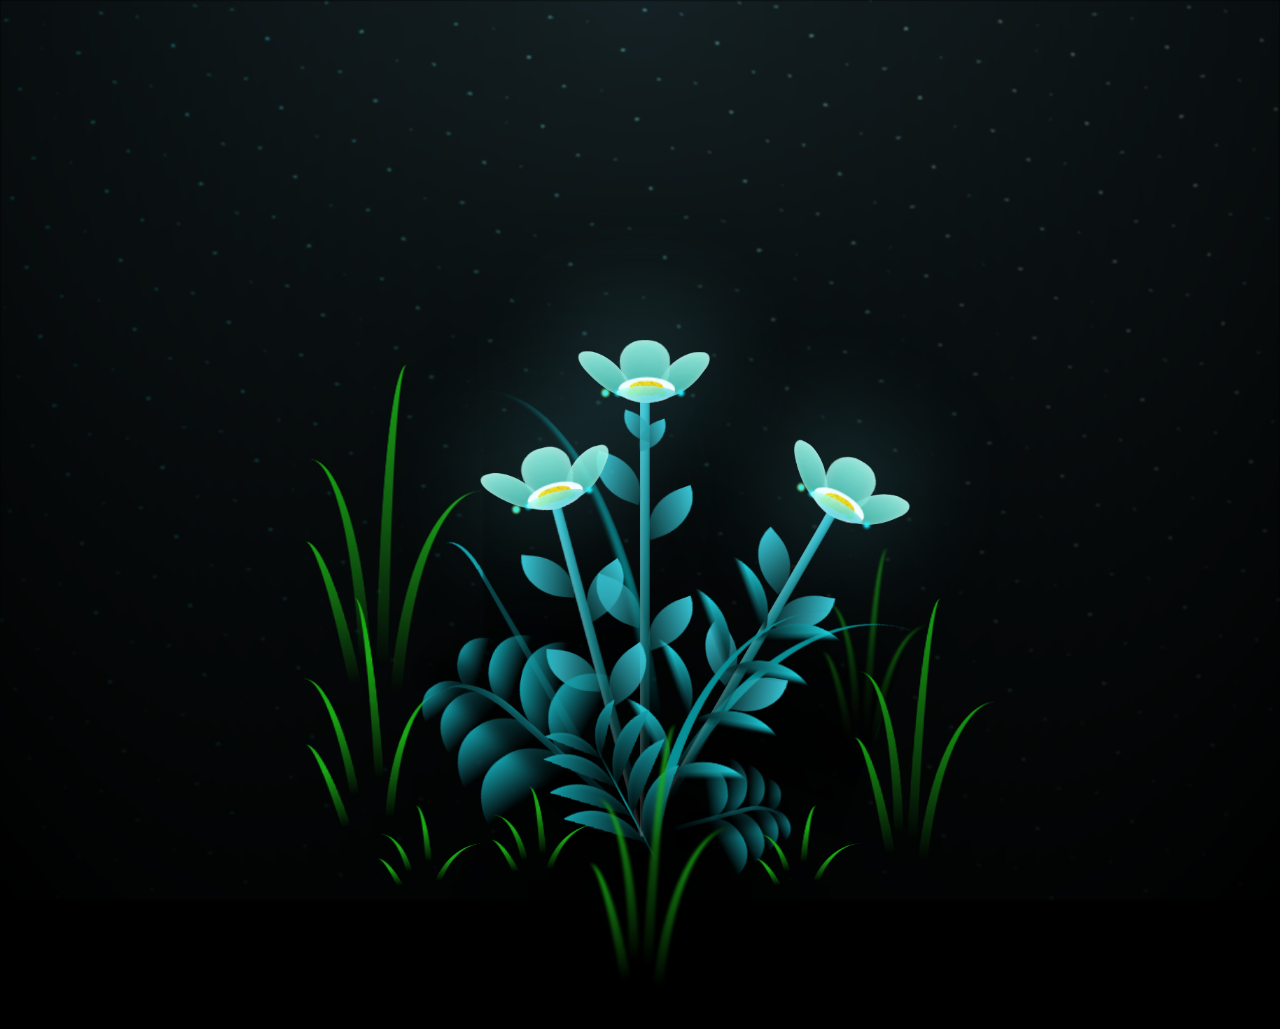
<file: index.html>
<body class="not-loaded">
    <div class="night"></div>
    <div class="flowers">
      <div class="flower flower--1">
        <div class="flower__leafs flower__leafs--1">
          <div class="flower__leaf flower__leaf--1"></div>
          <div class="flower__leaf flower__leaf--2"></div>
          <div class="flower__leaf flower__leaf--3"></div>
          <div class="flower__leaf flower__leaf--4"></div>
          

          <div class="flower__white-circle"></div>
  
          <div class="flower__light flower__light--1"></div>
          <div class="flower__light flower__light--2"></div>
          <div class="flower__light flower__light--3"></div>
          <div class="flower__light flower__light--4"></div>
          <div class="flower__light flower__light--5"></div>
          <div class="flower__light flower__light--6"></div>
          <div class="flower__light flower__light--7"></div>
          <div class="flower__light flower__light--8"></div>
  
        </div>
        <div class="flower__line">
          <div class="flower__line__leaf flower__line__leaf--1"></div>
          <div class="flower__line__leaf flower__line__leaf--2"></div>
          <div class="flower__line__leaf flower__line__leaf--3"></div>
          <div class="flower__line__leaf flower__line__leaf--4"></div>
          <div class="flower__line__leaf flower__line__leaf--5"></div>
          <div class="flower__line__leaf flower__line__leaf--6"></div>
        </div>
      </div>
  
      <div class="flower flower--2">
        <div class="flower__leafs flower__leafs--2">
          <div class="flower__leaf flower__leaf--1"></div>
          <div class="flower__leaf flower__leaf--2"></div>
          <div class="flower__leaf flower__leaf--3"></div>
          <div class="flower__leaf flower__leaf--4"></div>
          <div class="flower__white-circle"></div>
  
          <div class="flower__light flower__light--1"></div>
          <div class="flower__light flower__light--2"></div>
          <div class="flower__light flower__light--3"></div>
          <div class="flower__light flower__light--4"></div>
          <div class="flower__light flower__light--5"></div>
          <div class="flower__light flower__light--6"></div>
          <div class="flower__light flower__light--7"></div>
          <div class="flower__light flower__light--8"></div>
  
        </div>
        <div class="flower__line">
          <div class="flower__line__leaf flower__line__leaf--1"></div>
          <div class="flower__line__leaf flower__line__leaf--2"></div>
          <div class="flower__line__leaf flower__line__leaf--3"></div>
          <div class="flower__line__leaf flower__line__leaf--4"></div>
        </div>
      </div>
  
      <div class="flower flower--3">
        <div class="flower__leafs flower__leafs--3">
          <div class="flower__leaf flower__leaf--1"></div>
          <div class="flower__leaf flower__leaf--2"></div>
          <div class="flower__leaf flower__leaf--3"></div>
          <div class="flower__leaf flower__leaf--4"></div>
          <div class="flower__white-circle"></div>
  
          <div class="flower__light flower__light--1"></div>
          <div class="flower__light flower__light--2"></div>
          <div class="flower__light flower__light--3"></div>
          <div class="flower__light flower__light--4"></div>
          <div class="flower__light flower__light--5"></div>
          <div class="flower__light flower__light--6"></div>
          <div class="flower__light flower__light--7"></div>
          <div class="flower__light flower__light--8"></div>
  
        </div>
        <div class="flower__line">
          <div class="flower__line__leaf flower__line__leaf--1"></div>
          <div class="flower__line__leaf flower__line__leaf--2"></div>
          <div class="flower__line__leaf flower__line__leaf--3"></div>
          <div class="flower__line__leaf flower__line__leaf--4"></div>
        </div>
      </div>
  
      <div class="grow-ans" style="--d:1.2s">
        <div class="flower__g-long">
          <div class="flower__g-long__top"></div>
          <div class="flower__g-long__bottom"></div>
        </div>
      </div>
  
      <div class="growing-grass">
        <div class="flower__grass flower__grass--1">
          <div class="flower__grass--top"></div>
          <div class="flower__grass--bottom"></div>
          <div class="flower__grass__leaf flower__grass__leaf--1"></div>
          <div class="flower__grass__leaf flower__grass__leaf--2"></div>
          <div class="flower__grass__leaf flower__grass__leaf--3"></div>
          <div class="flower__grass__leaf flower__grass__leaf--4"></div>
          <div class="flower__grass__leaf flower__grass__leaf--5"></div>
          <div class="flower__grass__leaf flower__grass__leaf--6"></div>
          <div class="flower__grass__leaf flower__grass__leaf--7"></div>
          <div class="flower__grass__leaf flower__grass__leaf--8"></div>
          <div class="flower__grass__overlay"></div>
        </div>
      </div>
  
      <div class="growing-grass">
        <div class="flower__grass flower__grass--2">
          <div class="flower__grass--top"></div>
          <div class="flower__grass--bottom"></div>
          <div class="flower__grass__leaf flower__grass__leaf--1"></div>
          <div class="flower__grass__leaf flower__grass__leaf--2"></div>
          <div class="flower__grass__leaf flower__grass__leaf--3"></div>
          <div class="flower__grass__leaf flower__grass__leaf--4"></div>
          <div class="flower__grass__leaf flower__grass__leaf--5"></div>
          <div class="flower__grass__leaf flower__grass__leaf--6"></div>
          <div class="flower__grass__leaf flower__grass__leaf--7"></div>
          <div class="flower__grass__leaf flower__grass__leaf--8"></div>
          <div class="flower__grass__overlay"></div>
        </div>
      </div>
  
      <div class="grow-ans" style="--d:2.4s">
        <div class="flower__g-right flower__g-right--1">
          <div class="leaf"></div>
        </div>
      </div>
  
      <div class="grow-ans" style="--d:2.8s">
        <div class="flower__g-right flower__g-right--2">
          <div class="leaf"></div>
        </div>
      </div>
  
      <div class="grow-ans" style="--d:2.8s">
        <div class="flower__g-front">
          <div class="flower__g-front__leaf-wrapper flower__g-front__leaf-wrapper--1">
            <div class="flower__g-front__leaf"></div>
          </div>
          <div class="flower__g-front__leaf-wrapper flower__g-front__leaf-wrapper--2">
            <div class="flower__g-front__leaf"></div>
          </div>
          <div class="flower__g-front__leaf-wrapper flower__g-front__leaf-wrapper--3">
            <div class="flower__g-front__leaf"></div>
          </div>
          <div class="flower__g-front__leaf-wrapper flower__g-front__leaf-wrapper--4">
            <div class="flower__g-front__leaf"></div>
          </div>
          <div class="flower__g-front__leaf-wrapper flower__g-front__leaf-wrapper--5">
            <div class="flower__g-front__leaf"></div>
          </div>
          <div class="flower__g-front__leaf-wrapper flower__g-front__leaf-wrapper--6">
            <div class="flower__g-front__leaf"></div>
          </div>
          <div class="flower__g-front__leaf-wrapper flower__g-front__leaf-wrapper--7">
            <div class="flower__g-front__leaf"></div>
          </div>
          <div class="flower__g-front__leaf-wrapper flower__g-front__leaf-wrapper--8">
            <div class="flower__g-front__leaf"></div>
          </div>
          <div class="flower__g-front__line"></div>
        </div>
      </div>
  
      <div class="grow-ans" style="--d:3.2s">
        <div class="flower__g-fr">
          <div class="leaf"></div>
          <div class="flower__g-fr__leaf flower__g-fr__leaf--1"></div>
          <div class="flower__g-fr__leaf flower__g-fr__leaf--2"></div>
          <div class="flower__g-fr__leaf flower__g-fr__leaf--3"></div>
          <div class="flower__g-fr__leaf flower__g-fr__leaf--4"></div>
          <div class="flower__g-fr__leaf flower__g-fr__leaf--5"></div>
          <div class="flower__g-fr__leaf flower__g-fr__leaf--6"></div>
          <div class="flower__g-fr__leaf flower__g-fr__leaf--7"></div>
          <div class="flower__g-fr__leaf flower__g-fr__leaf--8"></div>
        </div>
      </div>
  
      <div class="long-g long-g--0">
        <div class="grow-ans" style="--d:3s">
          <div class="leaf leaf--0"></div>
        </div>
        <div class="grow-ans" style="--d:2.2s">
          <div class="leaf leaf--1"></div>
        </div>
        <div class="grow-ans" style="--d:3.4s">
          <div class="leaf leaf--2"></div>
        </div>
        <div class="grow-ans" style="--d:3.6s">
          <div class="leaf leaf--3"></div>
        </div>
      </div>
  
      <div class="long-g long-g--1">
        <div class="grow-ans" style="--d:3.6s">
          <div class="leaf leaf--0"></div>
        </div>
        <div class="grow-ans" style="--d:3.8s">
          <div class="leaf leaf--1"></div>
        </div>
        <div class="grow-ans" style="--d:4s">
          <div class="leaf leaf--2"></div>
        </div>
        <div class="grow-ans" style="--d:4.2s">
          <div class="leaf leaf--3"></div>
        </div>
      </div>
  
      <div class="long-g long-g--2">
        <div class="grow-ans" style="--d:4s">
          <div class="leaf leaf--0"></div>
        </div>
        <div class="grow-ans" style="--d:4.2s">
          <div class="leaf leaf--1"></div>
        </div>
        <div class="grow-ans" style="--d:4.4s">
          <div class="leaf leaf--2"></div>
        </div>
        <div class="grow-ans" style="--d:4.6s">
          <div class="leaf leaf--3"></div>
        </div>
      </div>
  
      <div class="long-g long-g--3">
        <div class="grow-ans" style="--d:4s">
          <div class="leaf leaf--0"></div>
        </div>
        <div class="grow-ans" style="--d:4.2s">
          <div class="leaf leaf--1"></div>
        </div>
        <div class="grow-ans" style="--d:3s">
          <div class="leaf leaf--2"></div>
        </div>
        <div class="grow-ans" style="--d:3.6s">
          <div class="leaf leaf--3"></div>
        </div>
      </div>
  
      <div class="long-g long-g--4">
        <div class="grow-ans" style="--d:4s">
          <div class="leaf leaf--0"></div>
        </div>
        <div class="grow-ans" style="--d:4.2s">
          <div class="leaf leaf--1"></div>
        </div>
        <div class="grow-ans" style="--d:3s">
          <div class="leaf leaf--2"></div>
        </div>
        <div class="grow-ans" style="--d:3.6s">
          <div class="leaf leaf--3"></div>
        </div>
      </div>
  
      <div class="long-g long-g--5">
        <div class="grow-ans" style="--d:4s">
          <div class="leaf leaf--0"></div>
        </div>
        <div class="grow-ans" style="--d:4.2s">
          <div class="leaf leaf--1"></div>
        </div>
        <div class="grow-ans" style="--d:3s">
          <div class="leaf leaf--2"></div>
        </div>
        <div class="grow-ans" style="--d:3.6s">
          <div class="leaf leaf--3"></div>
        </div>
      </div>
  
      <div class="long-g long-g--6">
        <div class="grow-ans" style="--d:4.2s">
          <div class="leaf leaf--0"></div>
        </div>
        <div class="grow-ans" style="--d:4.4s">
          <div class="leaf leaf--1"></div>
        </div>
        <div class="grow-ans" style="--d:4.6s">
          <div class="leaf leaf--2"></div>
        </div>
        <div class="grow-ans" style="--d:4.8s">
          <div class="leaf leaf--3"></div>
        </div>
      </div>
  
      <div class="long-g long-g--7">
        <div class="grow-ans" style="--d:3s">
          <div class="leaf leaf--0"></div>
        </div>
        <div class="grow-ans" style="--d:3.2s">
          <div class="leaf leaf--1"></div>
        </div>
        <div class="grow-ans" style="--d:3.5s">
          <div class="leaf leaf--2"></div>
        </div>
        <div class="grow-ans" style="--d:3.6s">
          <div class="leaf leaf--3"></div>
        </div>
      </div>
    </div>
    <script src="java.js"></script>
    <link rel="stylesheet" href="style.css">
  </body>

</html>
</file>
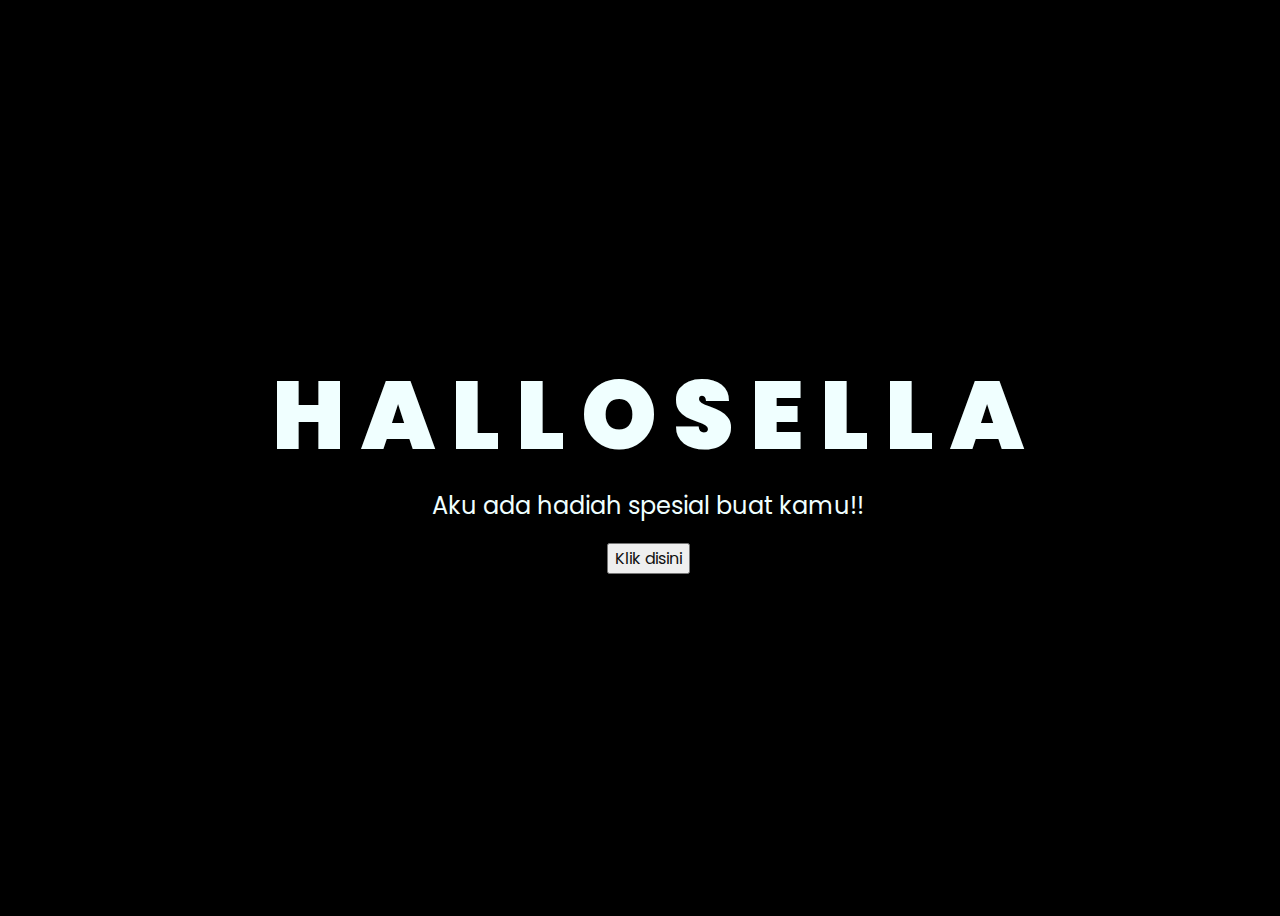
<file: index1.html>
<!DOCTYPE html>
<html lang="en">
<head>
    <meta charset="UTF-8">
    <meta http-equiv="X-UA-Compatible" content="IE=edge">
    <meta name="viewport" content="width=device-width, initial-scale=1.0">
    <link rel="stylesheet" href="styles.css">
    <link rel="icon" href="flowers.png" type="image/x-icon">
    <title>Flowers</title>
</head>
<body>
    <div class="greetings">
    <!-- silahkan menambah kata sesuai keinginan dengan <span>text...</span -->
        <span>H</span>
        <span>A</span>
        <span>L</span>
        <span>L</span>
        <span>O</span>

        <span>S</span>
        <span>E</span>
        <span>L</span>
        <span>L</span>
        <span>A</span>
    </div>
    <div class="description">
        <span>Aku ada hadiah spesial buat kamu!!</span>
    </div>
    <div class="button">
        <button>
            <a href="index.html">Klik disini</a>
        </button>
        
    </div>
</body>
</html>
</file>
<file: style.css>
*,
*::after,
*::before {
  padding: 0;
  margin: 0;
  box-sizing: border-box;
}

:root {
  --dark-color: #000;
}

body {
  display: flex;
  align-items: flex-end;
  justify-content: center;
  min-height: 100vh;
  background-color: var(--dark-color);
  overflow: hidden;
  perspective: 1000px;
}

.night {
  position: fixed;
  left: 50%;
  top: 0;
  transform: translateX(-50%);
  width: 100%;
  height: 100%;
  filter: blur(0.1vmin);
  background-image: radial-gradient(ellipse at top, transparent 0%, var(--dark-color)), radial-gradient(ellipse at bottom, var(--dark-color), rgba(145, 233, 255, 0.2)), repeating-linear-gradient(220deg, black 0px, black 19px, transparent 19px, transparent 22px), repeating-linear-gradient(189deg, black 0px, black 19px, transparent 19px, transparent 22px), repeating-linear-gradient(148deg, black 0px, black 19px, transparent 19px, transparent 22px), linear-gradient(90deg, #00fffa, #f0f0f0);
}

.flowers {
  position: relative;
  transform: scale(0.7);
}

.flower {
  position: absolute;
  bottom: 10vmin;
  transform-origin: bottom center;
  z-index: 10;
  --fl-speed: 0.8s;
}
.flower--1 {
  animation: moving-flower-1 4s linear infinite;
}
.flower--1 .flower__line {
  height: 70vmin;
  animation-delay: 0.3s;
}
.flower--1 .flower__line__leaf--1 {
  animation: blooming-leaf-right var(--fl-speed) 1.6s backwards;
}
.flower--1 .flower__line__leaf--2 {
  animation: blooming-leaf-right var(--fl-speed) 1.4s backwards;
}
.flower--1 .flower__line__leaf--3 {
  animation: blooming-leaf-left var(--fl-speed) 1.2s backwards;
}
.flower--1 .flower__line__leaf--4 {
  animation: blooming-leaf-left var(--fl-speed) 1s backwards;
}
.flower--1 .flower__line__leaf--5 {
  animation: blooming-leaf-right var(--fl-speed) 1.8s backwards;
}
.flower--1 .flower__line__leaf--6 {
  animation: blooming-leaf-left var(--fl-speed) 2s backwards;
}
.flower--2 {
  left: 50%;
  transform: rotate(30deg);
  animation: moving-flower-2 4s linear infinite;
}
.flower--2 .flower__line {
  height: 60vmin;
  animation-delay: 0.8s;
}
.flower--2 .flower__line__leaf--1 {
  animation: blooming-leaf-right var(--fl-speed) 1.9s backwards;
}
.flower--2 .flower__line__leaf--2 {
  animation: blooming-leaf-right var(--fl-speed) 1.7s backwards;
}
.flower--2 .flower__line__leaf--3 {
  animation: blooming-leaf-left var(--fl-speed) 1.5s backwards;
}
.flower--2 .flower__line__leaf--4 {
  animation: blooming-leaf-left var(--fl-speed) 1.3s backwards;
}
.flower--3 {
  left: 50%;
  transform: rotate(-15deg);
  animation: moving-flower-3 4s linear infinite;
}
.flower--3 .flower__line {
  animation-delay: 0.9s;
}
.flower--3 .flower__line__leaf--1 {
  animation: blooming-leaf-right var(--fl-speed) 2.5s backwards;
}
.flower--3 .flower__line__leaf--2 {
  animation: blooming-leaf-right var(--fl-speed) 2.3s backwards;
}
.flower--3 .flower__line__leaf--3 {
  animation: blooming-leaf-left var(--fl-speed) 2.1s backwards;
}
.flower--3 .flower__line__leaf--4 {
  animation: blooming-leaf-left var(--fl-speed) 1.9s backwards;
}
.flower__leafs {
  position: relative;
  animation: blooming-flower 2s backwards;
}
.flower__leafs--1 {
  animation-delay: 1.1s;
}
.flower__leafs--2 {
  animation-delay: 1.4s;
}
.flower__leafs--3 {
  animation-delay: 1.7s;
}
.flower__leafs::after {
  content: "";
  position: absolute;
  left: 0;
  top: 0;
  transform: translate(-50%, -100%);
  width: 8vmin;
  height: 8vmin;
  background-color: #6bf0ff;
  filter: blur(10vmin);
}
.flower__leaf {
  position: absolute;
  bottom: 0;
  left: 50%;
  width: 8vmin;
  height: 11vmin;
  border-radius: 51% 49% 47% 53%/44% 45% 55% 69%;
  background-color: #65e6cc;
  background-image: linear-gradient(to top, #40bbab, #a7ffee);
  transform-origin: bottom center;
  opacity: 0.9;
  box-shadow: inset 0 0 2vmin rgba(255, 255, 255, 0.5);
}
.flower__leaf--1 {
  transform: translate(-10%, 1%) rotateY(40deg) rotateX(-50deg);
}
.flower__leaf--2 {
  transform: translate(-50%, -4%) rotateX(40deg);
}
.flower__leaf--3 {
  transform: translate(-90%, 0%) rotateY(45deg) rotateX(50deg);
}
.flower__leaf--4 {
  width: 8vmin;
  height: 8vmin;
  transform-origin: bottom left;
  border-radius: 4vmin 10vmin 4vmin 4vmin;
  transform: translate(0%, 18%) rotateX(70deg) rotate(-43deg);
  background-image: linear-gradient(to top, #39c6d6, #a7ffee);
  z-index: 1;
  opacity: 0.8;
}
.flower__white-circle {
  position: absolute;
  left: -3.5vmin;
  top: -3vmin;
  width: 9vmin;
  height: 4vmin;
  border-radius: 50%;
  background-color: #fff;
}
.flower__white-circle::after {
  content: "";
  position: absolute;
  left: 50%;
  top: 45%;
  transform: translate(-50%, -50%);
  width: 60%;
  height: 60%;
  border-radius: inherit;
  background-image: repeating-linear-gradient(135deg, rgba(0, 0, 0, 0.03) 0px, rgba(0, 0, 0, 0.03) 1px, transparent 1px, transparent 12px), repeating-linear-gradient(45deg, rgba(0, 0, 0, 0.03) 0px, rgba(0, 0, 0, 0.03) 1px, transparent 1px, transparent 12px), repeating-linear-gradient(67.5deg, rgba(0, 0, 0, 0.03) 0px, rgba(0, 0, 0, 0.03) 1px, transparent 1px, transparent 12px), repeating-linear-gradient(135deg, rgba(0, 0, 0, 0.03) 0px, rgba(0, 0, 0, 0.03) 1px, transparent 1px, transparent 12px), repeating-linear-gradient(45deg, rgba(0, 0, 0, 0.03) 0px, rgba(0, 0, 0, 0.03) 1px, transparent 1px, transparent 12px), repeating-linear-gradient(112.5deg, rgba(0, 0, 0, 0.03) 0px, rgba(0, 0, 0, 0.03) 1px, transparent 1px, transparent 12px), repeating-linear-gradient(112.5deg, rgba(0, 0, 0, 0.03) 0px, rgba(0, 0, 0, 0.03) 1px, transparent 1px, transparent 12px), repeating-linear-gradient(45deg, rgba(0, 0, 0, 0.03) 0px, rgba(0, 0, 0, 0.03) 1px, transparent 1px, transparent 12px), repeating-linear-gradient(22.5deg, rgba(0, 0, 0, 0.03) 0px, rgba(0, 0, 0, 0.03) 1px, transparent 1px, transparent 12px), repeating-linear-gradient(45deg, rgba(0, 0, 0, 0.03) 0px, rgba(0, 0, 0, 0.03) 1px, transparent 1px, transparent 12px), repeating-linear-gradient(22.5deg, rgba(0, 0, 0, 0.03) 0px, rgba(0, 0, 0, 0.03) 1px, transparent 1px, transparent 12px), repeating-linear-gradient(135deg, rgba(0, 0, 0, 0.03) 0px, rgba(0, 0, 0, 0.03) 1px, transparent 1px, transparent 12px), repeating-linear-gradient(157.5deg, rgba(0, 0, 0, 0.03) 0px, rgba(0, 0, 0, 0.03) 1px, transparent 1px, transparent 12px), repeating-linear-gradient(67.5deg, rgba(0, 0, 0, 0.03) 0px, rgba(0, 0, 0, 0.03) 1px, transparent 1px, transparent 12px), repeating-linear-gradient(67.5deg, rgba(0, 0, 0, 0.03) 0px, rgba(0, 0, 0, 0.03) 1px, transparent 1px, transparent 12px), linear-gradient(90deg, #ffeb12, #ffce00);
}
.flower__line {
  height: 55vmin;
  width: 1.5vmin;
  background-image: linear-gradient(to left, rgba(0, 0, 0, 0.2), transparent, rgba(255, 255, 255, 0.2)), linear-gradient(to top, transparent 10%, #14757a, #39c6d6);
  box-shadow: inset 0 0 2px rgba(0, 0, 0, 0.5);
  animation: grow-flower-tree 4s backwards;
}
.flower__line__leaf {
  --w: 7vmin;
  --h: calc(var(--w) + 2vmin);
  position: absolute;
  top: 20%;
  left: 90%;
  width: var(--w);
  height: var(--h);
  border-top-right-radius: var(--h);
  border-bottom-left-radius: var(--h);
  background-image: linear-gradient(to top, rgba(20, 117, 122, 0.4), #39c6d6);
}
.flower__line__leaf--1 {
  transform: rotate(70deg) rotateY(30deg);
}
.flower__line__leaf--2 {
  top: 45%;
  transform: rotate(70deg) rotateY(30deg);
}
.flower__line__leaf--3, .flower__line__leaf--4, .flower__line__leaf--6 {
  border-top-right-radius: 0;
  border-bottom-left-radius: 0;
  border-top-left-radius: var(--h);
  border-bottom-right-radius: var(--h);
  left: -460%;
  top: 12%;
  transform: rotate(-70deg) rotateY(30deg);
}
.flower__line__leaf--4 {
  top: 40%;
}
.flower__line__leaf--5 {
  top: 0;
  transform-origin: left;
  transform: rotate(70deg) rotateY(30deg) scale(0.6);
}
.flower__line__leaf--6 {
  top: -2%;
  left: -450%;
  transform-origin: right;
  transform: rotate(-70deg) rotateY(30deg) scale(0.6);
}
.flower__light {
  position: absolute;
  bottom: 0vmin;
  width: 1vmin;
  height: 1vmin;
  background-color: #fffb00;
  border-radius: 50%;
  filter: blur(0.2vmin);
  animation: light-ans 4s linear infinite backwards;
}
.flower__light:nth-child(odd) {
  background-color: #23f0ff;
}
.flower__light--1 {
  left: -2vmin;
  animation-delay: 1s;
}
.flower__light--2 {
  left: 3vmin;
  animation-delay: 0.5s;
}
.flower__light--3 {
  left: -6vmin;
  animation-delay: 0.3s;
}
.flower__light--4 {
  left: 6vmin;
  animation-delay: 0.9s;
}
.flower__light--5 {
  left: -1vmin;
  animation-delay: 1.5s;
}
.flower__light--6 {
  left: -4vmin;
  animation-delay: 3s;
}
.flower__light--7 {
  left: 3vmin;
  animation-delay: 2s;
}
.flower__light--8 {
  left: -6vmin;
  animation-delay: 3.5s;
}
.flower__grass {
  --c: #159faa;
  --line-w: 1.5vmin;
  position: absolute;
  bottom: 12vmin;
  left: -7vmin;
  display: flex;
  flex-direction: column;
  align-items: flex-end;
  z-index: 20;
  transform-origin: bottom center;
  transform: rotate(-48deg) rotateY(40deg);
}
.flower__grass--1 {
  animation: moving-grass 2s linear infinite;
}
.flower__grass--2 {
  left: 2vmin;
  bottom: 10vmin;
  transform: scale(0.5) rotate(75deg) rotateX(10deg) rotateY(-200deg);
  opacity: 0.8;
  z-index: 0;
  animation: moving-grass--2 1.5s linear infinite;
}
.flower__grass--top {
  width: 7vmin;
  height: 10vmin;
  border-top-right-radius: 100%;
  border-right: var(--line-w) solid var(--c);
  transform-origin: bottom center;
  transform: rotate(-2deg);
}
.flower__grass--bottom {
  margin-top: -2px;
  width: var(--line-w);
  height: 25vmin;
  background-image: linear-gradient(to top, transparent, var(--c));
}
.flower__grass__leaf {
  --size: 10vmin;
  position: absolute;
  width: calc(var(--size) * 2.1);
  height: var(--size);
  border-top-left-radius: var(--size);
  border-top-right-radius: var(--size);
  background-image: linear-gradient(to top, transparent, transparent 30%, var(--c));
  z-index: 100;
}
.flower__grass__leaf--1 {
  top: -6%;
  left: 30%;
  --size: 6vmin;
  transform: rotate(-20deg);
  animation: growing-grass-ans--1 2s 2.6s backwards;
}
@keyframes growing-grass-ans--1 {
  0% {
    transform-origin: bottom left;
    transform: rotate(-20deg) scale(0);
  }
}
.flower__grass__leaf--2 {
  top: -5%;
  left: -110%;
  --size: 6vmin;
  transform: rotate(10deg);
  animation: growing-grass-ans--2 2s 2.4s linear backwards;
}
@keyframes growing-grass-ans--2 {
  0% {
    transform-origin: bottom right;
    transform: rotate(10deg) scale(0);
  }
}
.flower__grass__leaf--3 {
  top: 5%;
  left: 60%;
  --size: 8vmin;
  transform: rotate(-18deg) rotateX(-20deg);
  animation: growing-grass-ans--3 2s 2.2s linear backwards;
}
@keyframes growing-grass-ans--3 {
  0% {
    transform-origin: bottom left;
    transform: rotate(-18deg) rotateX(-20deg) scale(0);
  }
}
.flower__grass__leaf--4 {
  top: 6%;
  left: -135%;
  --size: 8vmin;
  transform: rotate(2deg);
  animation: growing-grass-ans--4 2s 2s linear backwards;
}
@keyframes growing-grass-ans--4 {
  0% {
    transform-origin: bottom right;
    transform: rotate(2deg) scale(0);
  }
}
.flower__grass__leaf--5 {
  top: 20%;
  left: 60%;
  --size: 10vmin;
  transform: rotate(-24deg) rotateX(-20deg);
  animation: growing-grass-ans--5 2s 1.8s linear backwards;
}
@keyframes growing-grass-ans--5 {
  0% {
    transform-origin: bottom left;
    transform: rotate(-24deg) rotateX(-20deg) scale(0);
  }
}
.flower__grass__leaf--6 {
  top: 22%;
  left: -180%;
  --size: 10vmin;
  transform: rotate(10deg);
  animation: growing-grass-ans--6 2s 1.6s linear backwards;
}
@keyframes growing-grass-ans--6 {
  0% {
    transform-origin: bottom right;
    transform: rotate(10deg) scale(0);
  }
}
.flower__grass__leaf--7 {
  top: 39%;
  left: 70%;
  --size: 10vmin;
  transform: rotate(-10deg);
  animation: growing-grass-ans--7 2s 1.4s linear backwards;
}
@keyframes growing-grass-ans--7 {
  0% {
    transform-origin: bottom left;
    transform: rotate(-10deg) scale(0);
  }
}
.flower__grass__leaf--8 {
  top: 40%;
  left: -215%;
  --size: 11vmin;
  transform: rotate(10deg);
  animation: growing-grass-ans--8 2s 1.2s linear backwards;
}
@keyframes growing-grass-ans--8 {
  0% {
    transform-origin: bottom right;
    transform: rotate(10deg) scale(0);
  }
}
.flower__grass__overlay {
  position: absolute;
  top: -10%;
  right: 0%;
  width: 100%;
  height: 100%;
  background-color: rgba(0, 0, 0, 0.6);
  filter: blur(1.5vmin);
  z-index: 100;
}
.flower__g-long {
  --w: 2vmin;
  --h: 6vmin;
  --c: #159faa;
  position: absolute;
  bottom: 10vmin;
  left: -3vmin;
  transform-origin: bottom center;
  transform: rotate(-30deg) rotateY(-20deg);
  display: flex;
  flex-direction: column;
  align-items: flex-end;
  animation: flower-g-long-ans 3s linear infinite;
}
@keyframes flower-g-long-ans {
  0%, 100% {
    transform: rotate(-30deg) rotateY(-20deg);
  }
  50% {
    transform: rotate(-32deg) rotateY(-20deg);
  }
}
.flower__g-long__top {
  top: calc(var(--h) * -1);
  width: calc(var(--w) + 1vmin);
  height: var(--h);
  border-top-right-radius: 100%;
  border-right: 0.7vmin solid var(--c);
  transform: translate(-0.7vmin, 1vmin);
}
.flower__g-long__bottom {
  width: var(--w);
  height: 50vmin;
  transform-origin: bottom center;
  background-image: linear-gradient(to top, transparent 30%, var(--c));
  box-shadow: inset 0 0 2px rgba(0, 0, 0, 0.5);
  clip-path: polygon(35% 0, 65% 1%, 100% 100%, 0% 100%);
}
.flower__g-right {
  position: absolute;
  bottom: 6vmin;
  left: -2vmin;
  transform-origin: bottom left;
  transform: rotate(20deg);
}
.flower__g-right .leaf {
  width: 30vmin;
  height: 50vmin;
  border-top-left-radius: 100%;
  border-left: 2vmin solid #079097;
  background-image: linear-gradient(to bottom, transparent, var(--dark-color) 60%);
  mask-image: linear-gradient(to top, transparent 30%, #079097 60%);
}
.flower__g-right--1 {
  animation: flower-g-right-ans 2.5s linear infinite;
}
.flower__g-right--2 {
  left: 5vmin;
  transform: rotateY(-180deg);
  animation: flower-g-right-ans--2 3s linear infinite;
}
.flower__g-right--2 .leaf {
  height: 75vmin;
  filter: blur(0.3vmin);
  opacity: 0.8;
}
@keyframes flower-g-right-ans {
  0%, 100% {
    transform: rotate(20deg);
  }
  50% {
    transform: rotate(24deg) rotateX(-20deg);
  }
}
@keyframes flower-g-right-ans--2 {
  0%, 100% {
    transform: rotateY(-180deg) rotate(0deg) rotateX(-20deg);
  }
  50% {
    transform: rotateY(-180deg) rotate(6deg) rotateX(-20deg);
  }
}
.flower__g-front {
  position: absolute;
  bottom: 6vmin;
  left: 2.5vmin;
  z-index: 100;
  transform-origin: bottom center;
  transform: rotate(-28deg) rotateY(30deg) scale(1.04);
  animation: flower__g-front-ans 2s linear infinite;
}
@keyframes flower__g-front-ans {
  0%, 100% {
    transform: rotate(-28deg) rotateY(30deg) scale(1.04);
  }
  50% {
    transform: rotate(-35deg) rotateY(40deg) scale(1.04);
  }
}
.flower__g-front__line {
  width: 0.3vmin;
  height: 20vmin;
  background-image: linear-gradient(to top, transparent, #079097, transparent 100%);
  position: relative;
}
.flower__g-front__leaf-wrapper {
  position: absolute;
  top: 0;
  left: 0;
  transform-origin: bottom left;
  transform: rotate(10deg);
}
.flower__g-front__leaf-wrapper:nth-child(even) {
  left: 0vmin;
  transform: rotateY(-180deg) rotate(5deg);
  animation: flower__g-front__leaf-left-ans 1s ease-in backwards;
}
.flower__g-front__leaf-wrapper:nth-child(odd) {
  animation: flower__g-front__leaf-ans 1s ease-in backwards;
}
.flower__g-front__leaf-wrapper--1 {
  top: -8vmin;
  transform: scale(0.7);
  animation: flower__g-front__leaf-ans 1s 5.5s ease-in backwards !important;
}
.flower__g-front__leaf-wrapper--2 {
  top: -8vmin;
  transform: rotateY(-180deg) scale(0.7) !important;
  animation: flower__g-front__leaf-left-ans-2 1s 4.6s ease-in backwards !important;
}
.flower__g-front__leaf-wrapper--3 {
  top: -3vmin;
  animation: flower__g-front__leaf-ans 1s 4.6s ease-in backwards;
}
.flower__g-front__leaf-wrapper--4 {
  top: -3vmin;
  transform: rotateY(-180deg) scale(0.9) !important;
  animation: flower__g-front__leaf-left-ans-2 1s 4.6s ease-in backwards !important;
}
@keyframes flower__g-front__leaf-left-ans-2 {
  0% {
    transform: rotateY(-180deg) scale(0);
  }
}
.flower__g-front__leaf-wrapper--5, .flower__g-front__leaf-wrapper--6 {
  top: 2vmin;
}
.flower__g-front__leaf-wrapper--7, .flower__g-front__leaf-wrapper--8 {
  top: 6.5vmin;
}
.flower__g-front__leaf-wrapper--2 {
  animation-delay: 5.2s !important;
}
.flower__g-front__leaf-wrapper--3 {
  animation-delay: 4.9s !important;
}
.flower__g-front__leaf-wrapper--5 {
  animation-delay: 4.3s !important;
}
.flower__g-front__leaf-wrapper--6 {
  animation-delay: 4.1s !important;
}
.flower__g-front__leaf-wrapper--7 {
  animation-delay: 3.8s !important;
}
.flower__g-front__leaf-wrapper--8 {
  animation-delay: 3.5s !important;
}
@keyframes flower__g-front__leaf-ans {
  0% {
    transform: rotate(10deg) scale(0);
  }
}
@keyframes flower__g-front__leaf-left-ans {
  0% {
    transform: rotateY(-180deg) rotate(5deg) scale(0);
  }
}
.flower__g-front__leaf {
  width: 10vmin;
  height: 10vmin;
  border-radius: 100% 0% 0% 100%/100% 100% 0% 0%;
  box-shadow: inset 0 2px 1vmin rgba(44, 238, 252, 0.2);
  background-image: linear-gradient(to bottom left, transparent, var(--dark-color)), linear-gradient(to bottom right, #159faa 50%, transparent 50%, transparent);
  -webkit-mask-image: linear-gradient(to bottom right, #159faa 50%, transparent 50%, transparent);
  mask-image: linear-gradient(to bottom right, #159faa 50%, transparent 50%, transparent);
}
.flower__g-fr {
  position: absolute;
  bottom: -4vmin;
  left: vmin;
  transform-origin: bottom left;
  z-index: 10;
  animation: flower__g-fr-ans 2s linear infinite;
}
@keyframes flower__g-fr-ans {
  0%, 100% {
    transform: rotate(2deg);
  }
  50% {
    transform: rotate(4deg);
  }
}
.flower__g-fr .leaf {
  width: 30vmin;
  height: 50vmin;
  border-top-left-radius: 100%;
  border-left: 2vmin solid #079097;
  mask-image: linear-gradient(to top, transparent 25%, #079097 50%);
  position: relative;
  z-index: 1;
}
.flower__g-fr__leaf {
  position: absolute;
  top: 0;
  left: 0;
  width: 10vmin;
  height: 10vmin;
  border-radius: 100% 0% 0% 100%/100% 100% 0% 0%;
  box-shadow: inset 0 2px 1vmin rgba(44, 238, 252, 0.2);
  background-image: linear-gradient(to bottom left, transparent, var(--dark-color) 98%), linear-gradient(to bottom right, #23f0ff 45%, transparent 50%, transparent);
  mask-image: linear-gradient(135deg, #159faa 40%, transparent 50%, transparent);
}
.flower__g-fr__leaf--1 {
  left: 20vmin;
  transform: rotate(45deg);
  animation: flower__g-fr-leaft-ans-1 0.5s 5.2s linear backwards;
}
@keyframes flower__g-fr-leaft-ans-1 {
  0% {
    transform-origin: left;
    transform: rotate(45deg) scale(0);
  }
}
.flower__g-fr__leaf--2 {
  left: 12vmin;
  top: -7vmin;
  transform: rotate(25deg) rotateY(-180deg);
  animation: flower__g-fr-leaft-ans-6 0.5s 5s linear backwards;
}
.flower__g-fr__leaf--3 {
  left: 15vmin;
  top: 6vmin;
  transform: rotate(55deg);
  animation: flower__g-fr-leaft-ans-5 0.5s 4.8s linear backwards;
}
.flower__g-fr__leaf--4 {
  left: 6vmin;
  top: -2vmin;
  transform: rotate(25deg) rotateY(-180deg);
  animation: flower__g-fr-leaft-ans-6 0.5s 4.6s linear backwards;
}
.flower__g-fr__leaf--5 {
  left: 10vmin;
  top: 14vmin;
  transform: rotate(55deg);
  animation: flower__g-fr-leaft-ans-5 0.5s 4.4s linear backwards;
}
@keyframes flower__g-fr-leaft-ans-5 {
  0% {
    transform-origin: left;
    transform: rotate(55deg) scale(0);
  }
}
.flower__g-fr__leaf--6 {
  left: 0vmin;
  top: 6vmin;
  transform: rotate(25deg) rotateY(-180deg);
  animation: flower__g-fr-leaft-ans-6 0.5s 4.2s linear backwards;
}
@keyframes flower__g-fr-leaft-ans-6 {
  0% {
    transform-origin: right;
    transform: rotate(25deg) rotateY(-180deg) scale(0);
  }
}
.flower__g-fr__leaf--7 {
  left: 5vmin;
  top: 22vmin;
  transform: rotate(45deg);
  animation: flower__g-fr-leaft-ans-7 0.5s 4s linear backwards;
}
@keyframes flower__g-fr-leaft-ans-7 {
  0% {
    transform-origin: left;
    transform: rotate(45deg) scale(0);
  }
}
.flower__g-fr__leaf--8 {
  left: -4vmin;
  top: 15vmin;
  transform: rotate(15deg) rotateY(-180deg);
  animation: flower__g-fr-leaft-ans-8 0.5s 3.8s linear backwards;
}
@keyframes flower__g-fr-leaft-ans-8 {
  0% {
    transform-origin: right;
    transform: rotate(15deg) rotateY(-180deg) scale(0);
  }
}

.long-g {
  position: absolute;
  bottom: 25vmin;
  left: -42vmin;
  transform-origin: bottom left;
}
.long-g--1 {
  bottom: 0vmin;
  transform: scale(0.8) rotate(-5deg);
}
.long-g--1 .leaf {
mask-image: linear-gradient(to top, transparent 40%, #079097 80%) !important;
}
.long-g--1 .leaf--1 {
  --w: 5vmin;
  --h: 60vmin;
  left: -2vmin;
  transform: rotate(3deg) rotateY(-180deg);
}
.long-g--2, .long-g--3 {
  bottom: -3vmin;
  left: -35vmin;
  transform-origin: center;
  transform: scale(0.6) rotateX(60deg);
}
.long-g--2 .leaf, .long-g--3 .leaf {
  mask-image: linear-gradient(to top, transparent 50%, #079097 80%) !important;
}
.long-g--2 .leaf--1, .long-g--3 .leaf--1 {
  left: -1vmin;
  transform: rotateY(-180deg);
}
.long-g--3 {
  left: -17vmin;
  bottom: 0vmin;
}
.long-g--3 .leaf {
  mask-image: linear-gradient(to top, transparent 40%, #079097 80%) !important;
}
.long-g--4 {
  left: 25vmin;
  bottom: -3vmin;
  transform-origin: center;
  transform: scale(0.6) rotateX(60deg);
}
.long-g--4 .leaf {
  mask-image: linear-gradient(to top, transparent 50%, #079097 80%) !important;
}
.long-g--5 {
  left: 42vmin;
  bottom: 0vmin;
  transform: scale(0.8) rotate(2deg);
}
.long-g--6 {
  left: 0vmin;
  bottom: -20vmin;
  z-index: 100;
  filter: blur(0.3vmin);
  transform: scale(0.8) rotate(2deg);
}
.long-g--7 {
  left: 35vmin;
  bottom: 20vmin;
  z-index: -1;
  filter: blur(0.3vmin);
  transform: scale(0.6) rotate(2deg);
  opacity: 0.7;
}
.long-g .leaf {
  --w: 15vmin;
  --h: 40vmin;
  --c: #1aaa15;
  position: absolute;
  bottom: 0;
  width: var(--w);
  height: var(--h);
  border-top-left-radius: 100%;
  border-left: 2vmin solid var(--c);
  mask-image: linear-gradient(to top, transparent 20%, var(--dark-color));
  transform-origin: bottom center;
}
.long-g .leaf--0 {
  left: 2vmin;
  animation: leaf-ans-1 4s linear infinite;
}
.long-g .leaf--1 {
  --w: 5vmin;
  --h: 60vmin;
  animation: leaf-ans-1 4s linear infinite;
}
.long-g .leaf--2 {
  --w: 10vmin;
  --h: 40vmin;
  left: -0.5vmin;
  bottom: 5vmin;
  transform-origin: bottom left;
  transform: rotateY(-180deg);
  animation: leaf-ans-2 3s linear infinite;
}
.long-g .leaf--3 {
  --w: 5vmin;
  --h: 30vmin;
  left: -1vmin;
  bottom: 3.2vmin;
  transform-origin: bottom left;
  transform: rotate(-10deg) rotateY(-180deg);
  animation: leaf-ans-3 3s linear infinite;
}

@keyframes leaf-ans-1 {
  0%, 100% {
    transform: rotate(-5deg) scale(1);
  }
  50% {
    transform: rotate(5deg) scale(1.1);
  }
}
@keyframes leaf-ans-2 {
  0%, 100% {
    transform: rotateY(-180deg) rotate(5deg);
  }
  50% {
    transform: rotateY(-180deg) rotate(0deg) scale(1.1);
  }
}
@keyframes leaf-ans-3 {
  0%, 100% {
    transform: rotate(-10deg) rotateY(-180deg);
  }
  50% {
    transform: rotate(-20deg) rotateY(-180deg);
  }
}
.grow-ans {
  animation: grow-ans 2s var(--d) backwards;
}

@keyframes grow-ans {
  0% {
    transform: scale(0);
    opacity: 0;
  }
}
@keyframes light-ans {
  0% {
    opacity: 0;
    transform: translateY(0vmin);
  }
  25% {
    opacity: 1;
    transform: translateY(-5vmin) translateX(-2vmin);
  }
  50% {
    opacity: 1;
    transform: translateY(-15vmin) translateX(2vmin);
    filter: blur(0.2vmin);
  }
  75% {
    transform: translateY(-20vmin) translateX(-2vmin);
    filter: blur(0.2vmin);
  }
  100% {
    transform: translateY(-30vmin);
    opacity: 0;
    filter: blur(1vmin);
  }
}
@keyframes moving-flower-1 {
  0%, 100% {
    transform: rotate(2deg);
  }
  50% {
    transform: rotate(-2deg);
  }
}
@keyframes moving-flower-2 {
  0%, 100% {
    transform: rotate(18deg);
  }
  50% {
    transform: rotate(14deg);
  }
}
@keyframes moving-flower-3 {
  0%, 100% {
    transform: rotate(-18deg);
  }
  50% {
    transform: rotate(-20deg) rotateY(-10deg);
  }
}
@keyframes blooming-leaf-right {
  0% {
    transform-origin: left;
    transform: rotate(70deg) rotateY(30deg) scale(0);
  }
}
@keyframes blooming-leaf-left {
  0% {
    transform-origin: right;
    transform: rotate(-70deg) rotateY(30deg) scale(0);
  }
}
@keyframes grow-flower-tree {
  0% {
    height: 0;
    border-radius: 1vmin;
  }
}
@keyframes blooming-flower {
  0% {
    transform: scale(0);
  }
}
@keyframes moving-grass {
  0%, 100% {
    transform: rotate(-48deg) rotateY(40deg);
  }
  50% {
    transform: rotate(-50deg) rotateY(40deg);
  }
}
@keyframes moving-grass--2 {
  0%, 100% {
    transform: scale(0.5) rotate(75deg) rotateX(10deg) rotateY(-200deg);
  }
  50% {
    transform: scale(0.5) rotate(79deg) rotateX(10deg) rotateY(-200deg);
  }
}
.growing-grass {
  animation: growing-grass-ans 1s 2s backwards;
}

@keyframes growing-grass-ans {
  0% {
    transform: scale(0);
  }
}
.not-loaded * {
  animation-play-state: paused !important;
}
</file>
<file: styles.css>
@import url('https://fonts.googleapis.com/css2?family=Poppins:ital,wght@0,500;1,900&display=swap');
*{
    font-family: 'Poppins',cursive;
}
body{
    color: azure;
    width: 100%;
    height: 100vh;
    display: flex;
    flex-direction: column;
    align-items: center;
    justify-content: center;
    background-color: black;
}
.greetings{
    font-size: 6rem;
    font-weight: 900;
}
.greetings > span{
    animation: glow 2.5s ease-in-out infinite;
}
@keyframes glow{
    0%, 100%{
        color: #fff;
        text-shadow: 0 0 12px #39c6d6, 0 0 50px #39c6d6, 0 0 100px #39c6d6;
    }
    10%, 90%{
        color: #111;
        text-shadow: none;
    }
}
.greetings > span:nth-child(2){
    animation-delay: .2s ;
}
.greetings > span:nth-child(3){
    animation-delay: .4s ;
}
.greetings > span:nth-child(4){
    animation-delay: .6s;
}
.greetings > span:nth-child(5){
    animation-delay: .8s;
}
.greetings > span:nth-child(6){
    animation-delay: .10s;
}


.description{
    font-size: 1.5rem;
    margin-bottom: 20px;
}

.button a{
    text-decoration: none;
    font-size: 1rem;
    color: #111;
}

@media screen and (max-width:574px){
    .greetings{
        display: block;
        font-size: 3rem;
        font-weight: 500;
        text-align: center;
    }
    .description{
        font-size: 1rem;
    }
    
    .button a{
        font-size: .5rem;
    }
}
</file>
